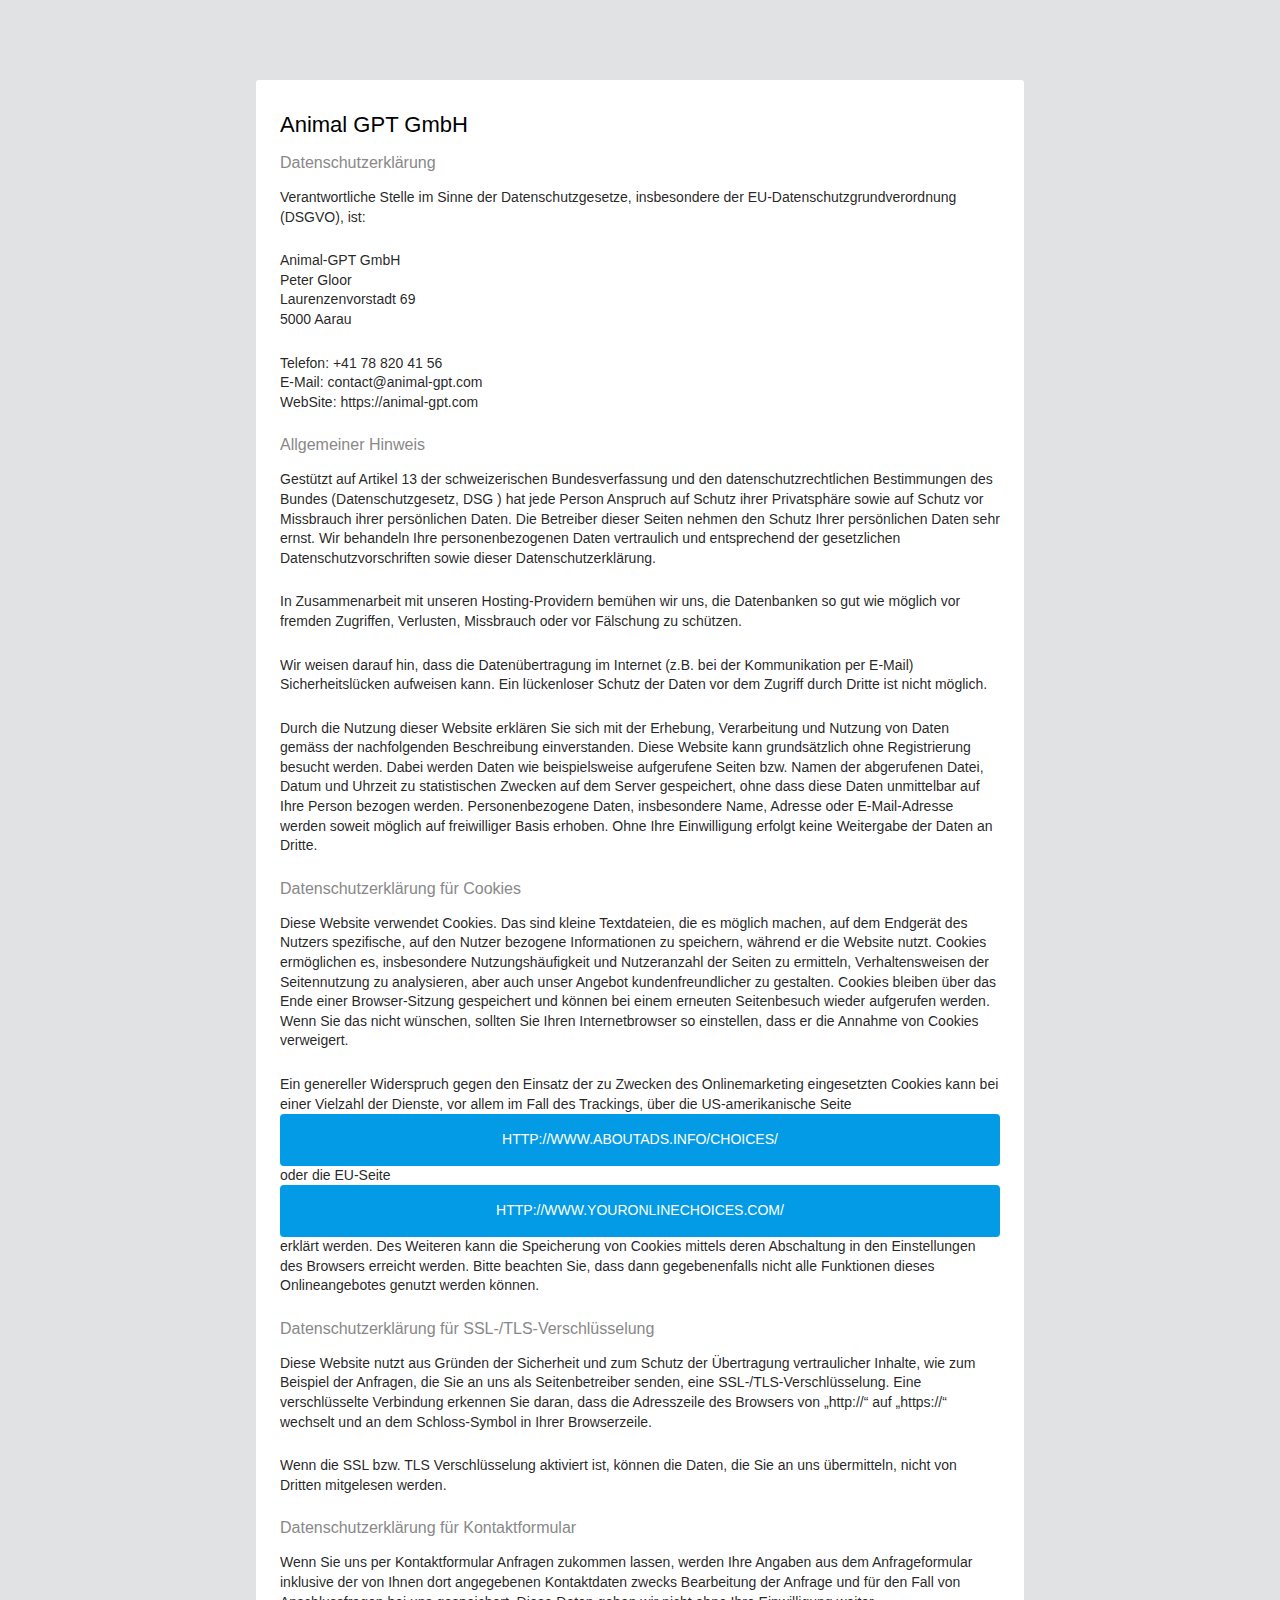
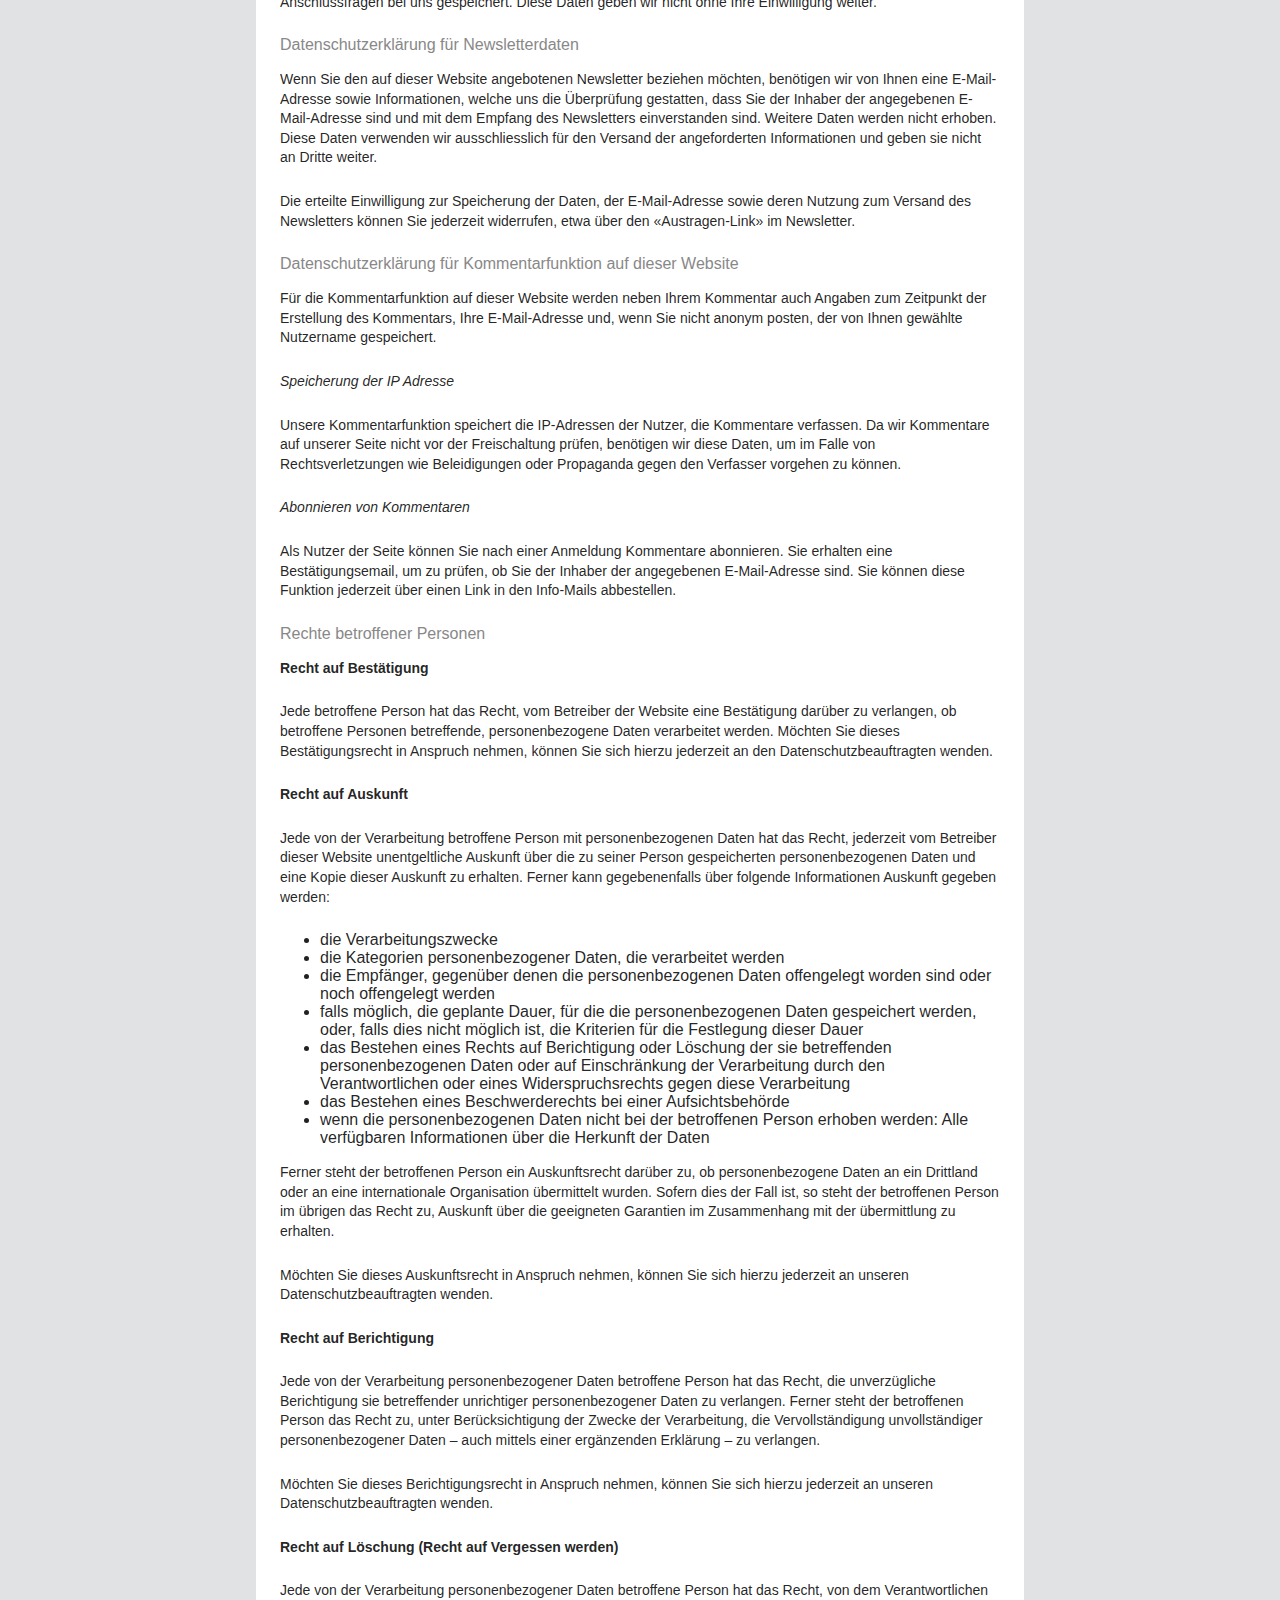
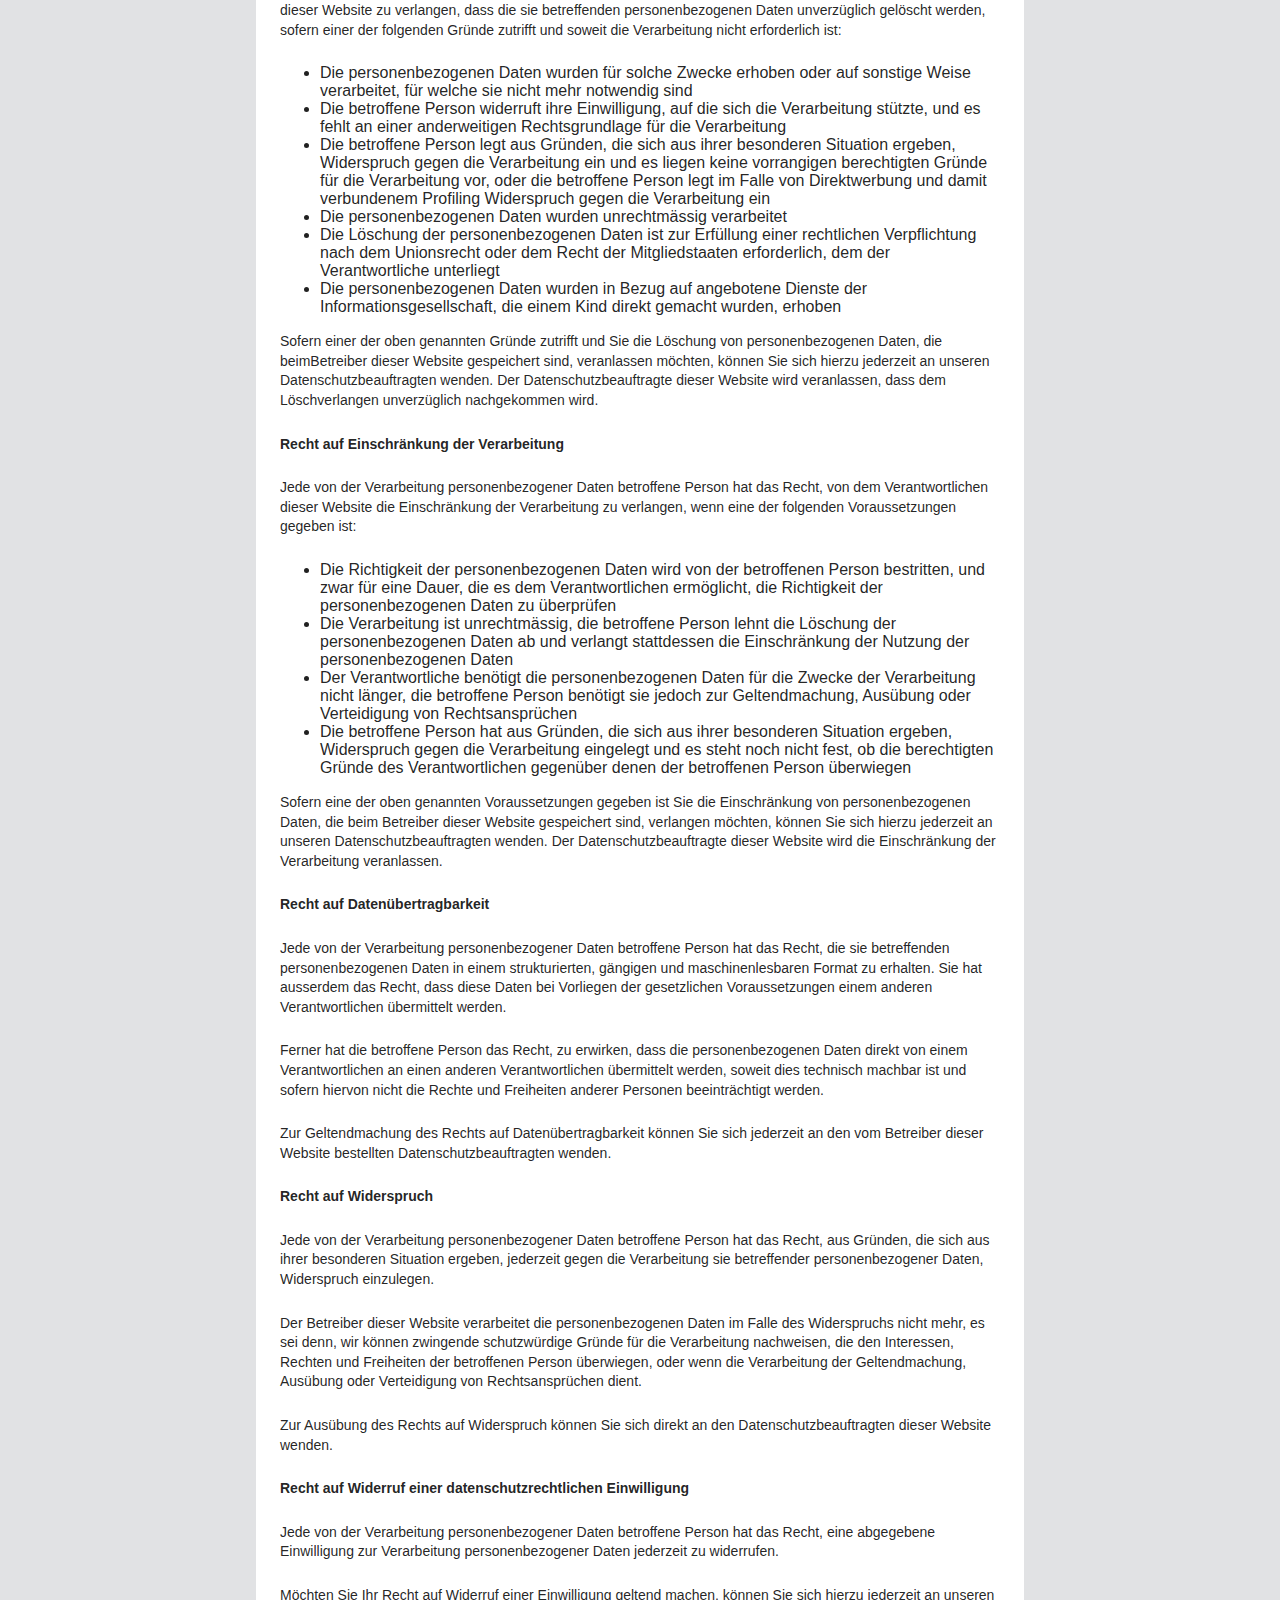
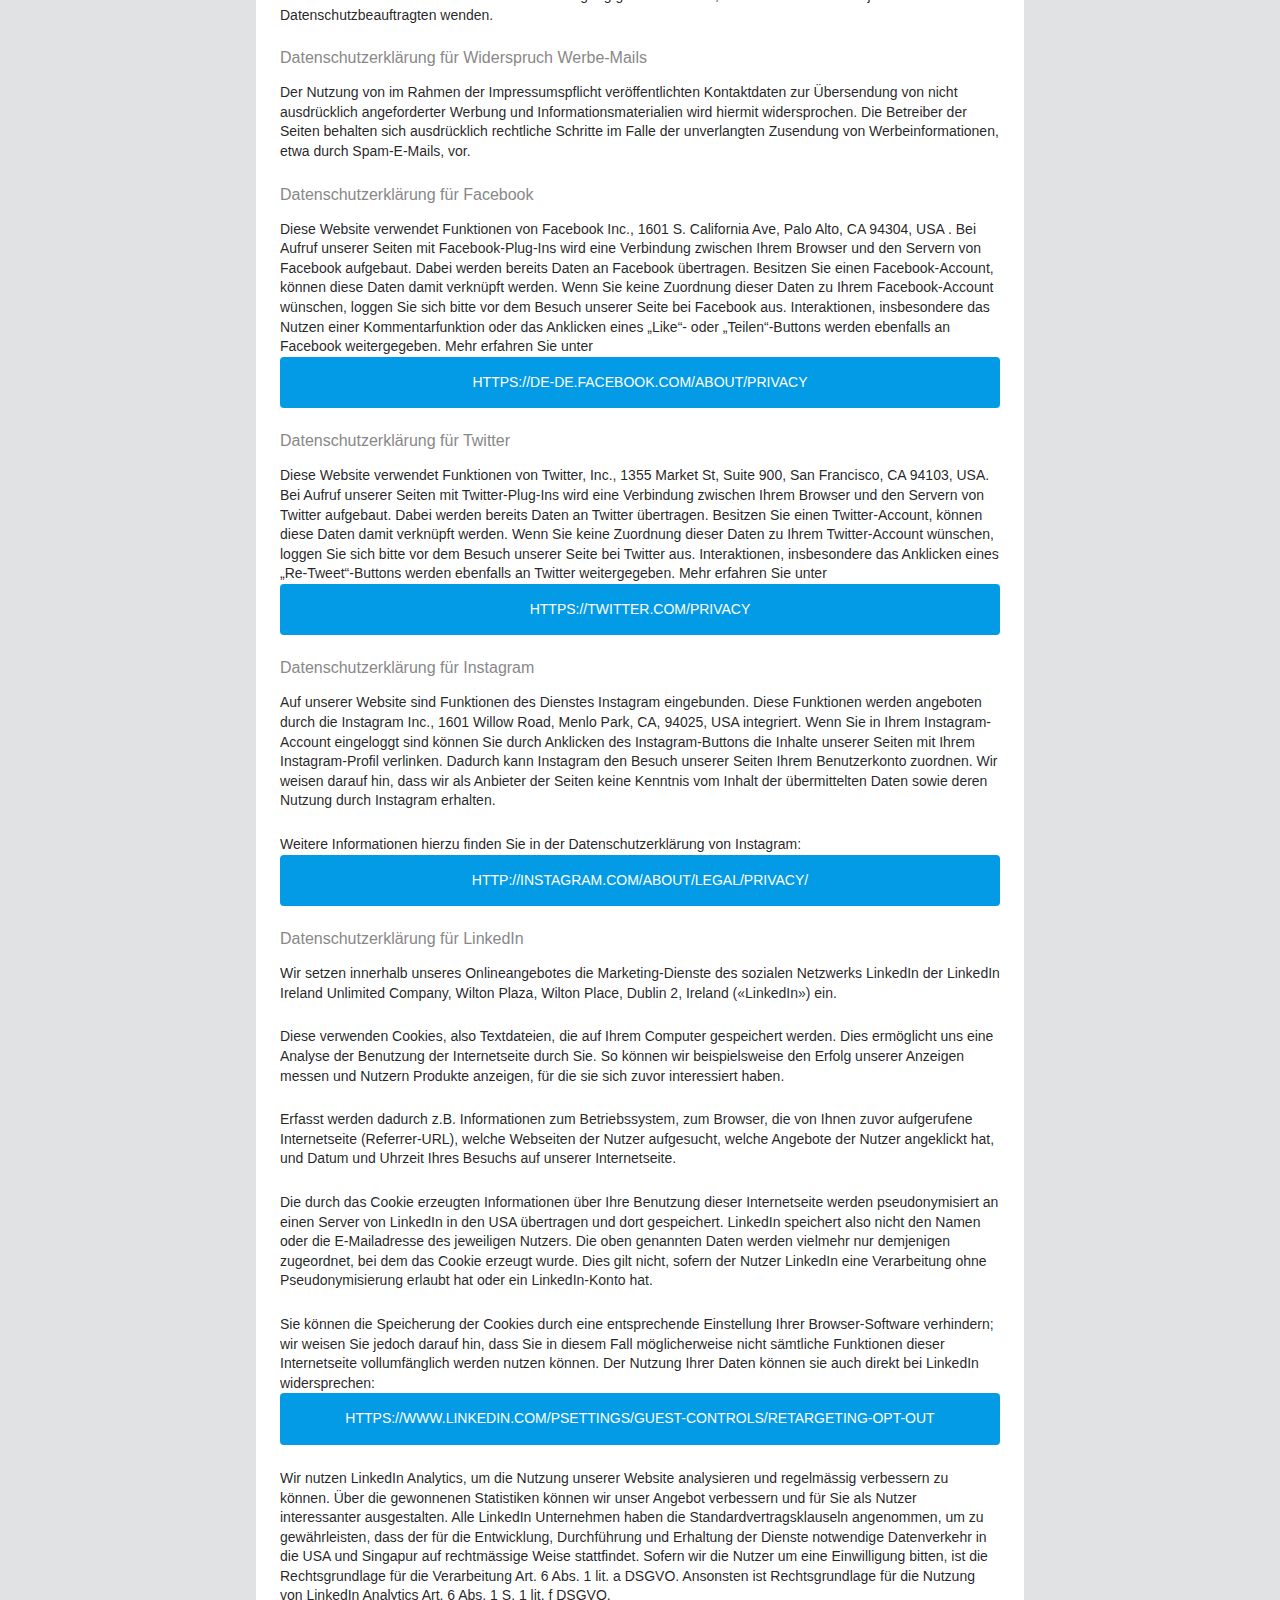
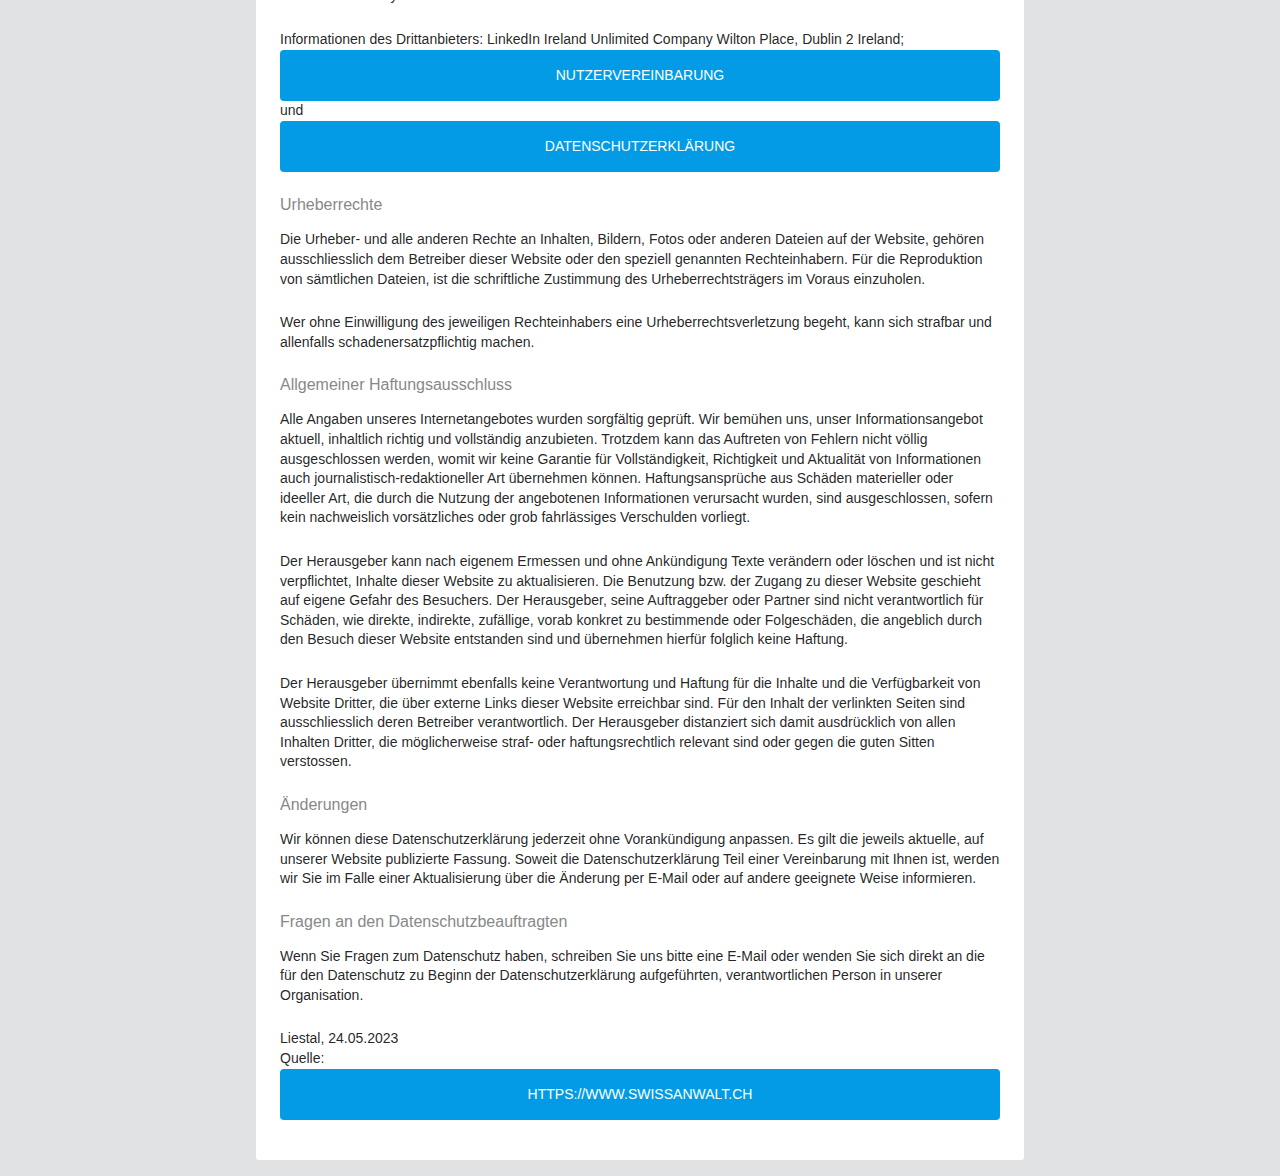
<file: privacypolicy.html>
<!DOCTYPE html>
<html>

<head>
    <meta charset="utf-8">
    <meta name="viewport" content="width=device-width, initial-scale=1">

    <title>Compel Informatics - AGB</title>

    <!-- Fav Icon -->
    <link rel="icon" href="assets/images/favicon_v4.png" type="image/x-icon">

    <!-- Google Fonts -->
    <link href="https://fonts.googleapis.com/css?family=Josefin+Sans:300,300i,400,400i,600,600i,700,700i&display=swap"
        rel="stylesheet">
    <link
        href="https://fonts.googleapis.com/css?family=Muli:300,300i,400,400i,500,500i,600,600i,700,700i,800,800i,900,900i&display=swap"
        rel="stylesheet">

    <style media="screen">
        body {
            background: #e1e2e4;
            color: rgba(0, 0, 0, 0.87);
            font-family: Roboto, Helvetica, Arial, sans-serif;
            margin: 0;
            padding: 0;
        }

        #message {
            background: white;
            max-width: 720px;
            margin: 80px auto 16px;
            padding: 32px 24px 16px;
            border-radius: 3px;
        }

        #message h3 {
            color: #888;
            font-weight: normal;
            font-size: 16px;
            margin: 16px 0 12px;
        }

        #message h2 {
            color: #888;
            font-weight: normal;
            font-size: 16px;
            margin: 0 0 8px;
        }

        #message h1 {
            font-size: 22px;
            font-weight: 300;
            color: rgb(0, 0, 0);
            margin: 0 0 16px;
        }

        #message p {
            line-height: 140%;
            margin: 16px 0 24px;
            font-size: 14px;
        }

        #message a {
            display: block;
            text-align: center;
            background: #039be5;
            text-transform: uppercase;
            text-decoration: none;
            color: white;
            padding: 16px;
            border-radius: 4px;
        }

        #load {
            color: rgba(0, 0, 0, 0.4);
            text-align: center;
            font-size: 13px;
        }

        @media (max-width: 600px) {

            body,
            #message {
                margin-top: 0;
                background: white;
                box-shadow: none;
            }

            body {
                border-top: 16px solid #ffa100;
            }
        }
    </style>
</head>

<body>
    <div id="message">
        <h1><b>Animal GPT GmbH</b></h1>
        <h2>Datenschutzerklärung</h2>
        <p>Verantwortliche Stelle im Sinne der Datenschutzgesetze, insbesondere der EU-Datenschutzgrundverordnung
            (DSGVO), ist:</p>
        <p>Animal-GPT GmbH<br />
            Peter Gloor<br />
            Laurenzenvorstadt 69<br />
            5000 Aarau</p>
        <p>Telefon: +41 78 820 41 56<br />
            E-Mail: contact@animal-gpt.com<br />
            WebSite: https://animal-gpt.com</p>
        <h2>Allgemeiner Hinweis</h2>
        <p>Gestützt auf Artikel 13 der schweizerischen Bundesverfassung und den datenschutzrechtlichen Bestimmungen des
            Bundes (Datenschutzgesetz, DSG
            <!--DSG-->) hat jede Person Anspruch auf Schutz ihrer Privatsphäre sowie auf Schutz vor Missbrauch ihrer
            persönlichen Daten. Die Betreiber dieser Seiten nehmen den Schutz Ihrer persönlichen Daten sehr ernst. Wir
            behandeln Ihre personenbezogenen Daten vertraulich und entsprechend der gesetzlichen Datenschutzvorschriften
            sowie dieser Datenschutzerklärung.
        </p>
        <p>In Zusammenarbeit mit unseren Hosting-Providern bemühen wir uns, die Datenbanken so gut wie möglich vor
            fremden Zugriffen, Verlusten, Missbrauch oder vor Fälschung zu schützen.</p>
        <p>Wir weisen darauf hin, dass die Datenübertragung im Internet (z.B. bei der Kommunikation per E-Mail)
            Sicherheitslücken aufweisen kann. Ein lückenloser Schutz der Daten vor dem Zugriff durch Dritte ist nicht
            möglich.</p>
        <p>Durch die Nutzung dieser Website erklären Sie sich mit der Erhebung, Verarbeitung und Nutzung von Daten
            gemäss der nachfolgenden Beschreibung einverstanden. Diese Website kann grundsätzlich ohne Registrierung
            besucht werden. Dabei werden Daten wie beispielsweise aufgerufene Seiten bzw. Namen der abgerufenen Datei,
            Datum und Uhrzeit zu statistischen Zwecken auf dem Server gespeichert, ohne dass diese Daten unmittelbar auf
            Ihre Person bezogen werden. Personenbezogene Daten, insbesondere Name, Adresse oder E-Mail-Adresse werden
            soweit möglich auf freiwilliger Basis erhoben. Ohne Ihre Einwilligung erfolgt keine Weitergabe der Daten an
            Dritte.</p>
        <h2>Datenschutzerklärung für Cookies</h2>
        <p>Diese Website verwendet Cookies. Das sind kleine Textdateien, die es möglich machen, auf dem Endgerät des
            Nutzers spezifische, auf den Nutzer bezogene Informationen zu speichern, während er die Website nutzt.
            Cookies ermöglichen es, insbesondere Nutzungshäufigkeit und Nutzeranzahl der Seiten zu ermitteln,
            Verhaltensweisen der Seitennutzung zu analysieren, aber auch unser Angebot kundenfreundlicher zu gestalten.
            <!--Allg.Cookies-->Cookies bleiben über das Ende einer Browser-Sitzung gespeichert und können bei einem
            erneuten Seitenbesuch wieder aufgerufen werden. Wenn Sie das nicht wünschen, sollten Sie Ihren
            Internetbrowser so einstellen, dass er die Annahme von Cookies verweigert.
        </p>
        <p>Ein genereller Widerspruch gegen den Einsatz der zu Zwecken des Onlinemarketing eingesetzten Cookies kann bei
            einer Vielzahl der Dienste, vor allem im Fall des Trackings, über die US-amerikanische Seite <a
                href="http://www.aboutads.info/choices/" target="_blank"
                rel="noopener">http://www.aboutads.info/choices/</a> oder die EU-Seite <a
                href="http://www.youronlinechoices.com/" target="_blank"
                rel="noopener">http://www.youronlinechoices.com/</a> erklärt werden. Des Weiteren kann die Speicherung
            von Cookies mittels deren Abschaltung in den Einstellungen des Browsers erreicht werden. Bitte beachten Sie,
            dass dann gegebenenfalls nicht alle Funktionen dieses Onlineangebotes genutzt werden können.</p>
        <h2>Datenschutzerklärung für SSL-/TLS-Verschlüsselung</h2>
        <p>Diese Website nutzt aus Gründen der Sicherheit und zum Schutz der Übertragung vertraulicher Inhalte, wie zum
            Beispiel der Anfragen, die Sie an uns als Seitenbetreiber senden, eine SSL-/TLS-Verschlüsselung. Eine
            verschlüsselte Verbindung erkennen Sie daran, dass die Adresszeile des Browsers von &#8222;http://&#8220;
            auf &#8222;https://&#8220; wechselt und an dem Schloss-Symbol in Ihrer Browserzeile.</p>
        <p>Wenn die SSL bzw. TLS Verschlüsselung aktiviert ist, können die Daten, die Sie an uns übermitteln, nicht von
            Dritten mitgelesen werden.</p>
        <h2>Datenschutzerklärung für Kontaktformular</h2>
        <p>Wenn Sie uns per Kontaktformular Anfragen zukommen lassen, werden Ihre Angaben aus dem Anfrageformular
            inklusive der von Ihnen dort angegebenen Kontaktdaten zwecks Bearbeitung der Anfrage und für den Fall von
            Anschlussfragen bei uns gespeichert. Diese Daten geben wir nicht ohne Ihre Einwilligung weiter.</p>
        <h2>Datenschutzerklärung für Newsletterdaten</h2>
        <p>Wenn Sie den auf dieser Website angebotenen Newsletter beziehen möchten, benötigen wir von Ihnen eine
            E-Mail-Adresse sowie Informationen, welche uns die Überprüfung gestatten, dass Sie der Inhaber der
            angegebenen E-Mail-Adresse sind und mit dem Empfang des Newsletters einverstanden sind. Weitere Daten werden
            nicht erhoben. Diese Daten verwenden wir ausschliesslich für den Versand der angeforderten Informationen und
            geben sie nicht an Dritte weiter.</p>
        <p>Die erteilte Einwilligung zur Speicherung der Daten, der E-Mail-Adresse sowie deren Nutzung zum Versand des
            Newsletters können Sie jederzeit widerrufen, etwa über den «Austragen-Link» im Newsletter.</p>
        <h2>Datenschutzerklärung für Kommentarfunktion auf dieser Website</h2>
        <p>Für die Kommentarfunktion auf dieser Website werden neben Ihrem Kommentar auch Angaben zum Zeitpunkt der
            Erstellung des Kommentars, Ihre E-Mail-Adresse und, wenn Sie nicht anonym posten, der von Ihnen gewählte
            Nutzername gespeichert.</p>
        <p><i>Speicherung der IP Adresse</i></p>
        <p>Unsere Kommentarfunktion speichert die IP-Adressen der Nutzer, die Kommentare verfassen. Da wir Kommentare
            auf unserer Seite nicht vor der Freischaltung prüfen, benötigen wir diese Daten, um im Falle von
            Rechtsverletzungen wie Beleidigungen oder Propaganda gegen den Verfasser vorgehen zu können.</p>
        <p><i>Abonnieren von Kommentaren</i></p>
        <p>Als Nutzer der Seite können Sie nach einer Anmeldung Kommentare abonnieren. Sie erhalten eine
            Bestätigungsemail, um zu prüfen, ob Sie der Inhaber der angegebenen E-Mail-Adresse sind. Sie können diese
            Funktion jederzeit über einen Link in den Info-Mails abbestellen.</p>
        <h2>Rechte betroffener Personen</h2>
        <p><strong>Recht auf Bestätigung</strong></p>
        <p>Jede betroffene Person hat das Recht, vom Betreiber der Website eine Bestätigung darüber zu verlangen, ob
            betroffene Personen betreffende, personenbezogene Daten verarbeitet werden. Möchten Sie dieses
            Bestätigungsrecht in Anspruch nehmen, können Sie sich hierzu jederzeit an den Datenschutzbeauftragten
            wenden.</p>
        <p><strong>Recht auf Auskunft</strong></p>
        <p>Jede von der Verarbeitung betroffene Person mit personenbezogenen Daten hat das Recht, jederzeit vom
            Betreiber dieser Website unentgeltliche Auskunft über die zu seiner Person gespeicherten personenbezogenen
            Daten und eine Kopie dieser Auskunft zu erhalten. Ferner kann gegebenenfalls über folgende Informationen
            Auskunft gegeben werden:</p>
        <ul>
            <li>die Verarbeitungszwecke</li>
            <li>die Kategorien personenbezogener Daten, die verarbeitet werden</li>
            <li>die Empfänger, gegenüber denen die personenbezogenen Daten offengelegt worden sind oder noch offengelegt
                werden</li>
            <li>falls möglich, die geplante Dauer, für die die personenbezogenen Daten gespeichert werden, oder, falls
                dies nicht möglich ist, die Kriterien für die Festlegung dieser Dauer</li>
            <li>das Bestehen eines Rechts auf Berichtigung oder Löschung der sie betreffenden personenbezogenen Daten
                oder auf Einschränkung der Verarbeitung durch den Verantwortlichen oder eines Widerspruchsrechts gegen
                diese Verarbeitung</li>
            <li>das Bestehen eines Beschwerderechts bei einer Aufsichtsbehörde</li>
            <li>wenn die personenbezogenen Daten nicht bei der betroffenen Person erhoben werden: Alle verfügbaren
                Informationen über die Herkunft der Daten</li>
        </ul>
        <p>Ferner steht der betroffenen Person ein Auskunftsrecht darüber zu, ob personenbezogene Daten an ein Drittland
            oder an eine internationale Organisation übermittelt wurden. Sofern dies der Fall ist, so steht der
            betroffenen Person im übrigen das Recht zu, Auskunft über die geeigneten Garantien im Zusammenhang mit der
            übermittlung zu erhalten.</p>
        <p>Möchten Sie dieses Auskunftsrecht in Anspruch nehmen, können Sie sich hierzu jederzeit an unseren
            Datenschutzbeauftragten wenden.</p>
        <p><strong>Recht auf Berichtigung</strong></p>
        <p>Jede von der Verarbeitung personenbezogener Daten betroffene Person hat das Recht, die unverzügliche
            Berichtigung sie betreffender unrichtiger personenbezogener Daten zu verlangen. Ferner steht der betroffenen
            Person das Recht zu, unter Berücksichtigung der Zwecke der Verarbeitung, die Vervollständigung
            unvollständiger personenbezogener Daten &#8211; auch mittels einer ergänzenden Erklärung &#8211; zu
            verlangen.</p>
        <p>Möchten Sie dieses Berichtigungsrecht in Anspruch nehmen, können Sie sich hierzu jederzeit an unseren
            Datenschutzbeauftragten wenden.</p>
        <p><strong>Recht auf Löschung (Recht auf Vergessen werden)</strong></p>
        <p>Jede von der Verarbeitung personenbezogener Daten betroffene Person hat das Recht, von dem Verantwortlichen
            dieser Website zu verlangen, dass die sie betreffenden personenbezogenen Daten unverzüglich gelöscht werden,
            sofern einer der folgenden Gründe zutrifft und soweit die Verarbeitung nicht erforderlich ist:</p>
        <ul>
            <li>Die personenbezogenen Daten wurden für solche Zwecke erhoben oder auf sonstige Weise verarbeitet, für
                welche sie nicht mehr notwendig sind</li>
            <li>Die betroffene Person widerruft ihre Einwilligung, auf die sich die Verarbeitung stützte, und es fehlt
                an einer anderweitigen Rechtsgrundlage für die Verarbeitung</li>
            <li>Die betroffene Person legt aus Gründen, die sich aus ihrer besonderen Situation ergeben, Widerspruch
                gegen die Verarbeitung ein und es liegen keine vorrangigen berechtigten Gründe für die Verarbeitung vor,
                oder die betroffene Person legt im Falle von Direktwerbung und damit verbundenem Profiling Widerspruch
                gegen die Verarbeitung ein</li>
            <li>Die personenbezogenen Daten wurden unrechtmässig verarbeitet</li>
            <li>Die Löschung der personenbezogenen Daten ist zur Erfüllung einer rechtlichen Verpflichtung nach dem
                Unionsrecht oder dem Recht der Mitgliedstaaten erforderlich, dem der Verantwortliche unterliegt</li>
            <li>Die personenbezogenen Daten wurden in Bezug auf angebotene Dienste der Informationsgesellschaft, die
                einem Kind direkt gemacht wurden, erhoben</li>
        </ul>
        <p>Sofern einer der oben genannten Gründe zutrifft und Sie die Löschung von personenbezogenen Daten, die
            beimBetreiber dieser Website gespeichert sind, veranlassen möchten, können Sie sich hierzu jederzeit an
            unseren Datenschutzbeauftragten wenden. Der Datenschutzbeauftragte dieser Website wird veranlassen, dass dem
            Löschverlangen unverzüglich nachgekommen wird.</p>
        <p><strong>Recht auf Einschränkung der Verarbeitung</strong></p>
        <p>Jede von der Verarbeitung personenbezogener Daten betroffene Person hat das Recht, von dem Verantwortlichen
            dieser Website die Einschränkung der Verarbeitung zu verlangen, wenn eine der folgenden Voraussetzungen
            gegeben ist:</p>
        <ul>
            <li>Die Richtigkeit der personenbezogenen Daten wird von der betroffenen Person bestritten, und zwar für
                eine Dauer, die es dem Verantwortlichen ermöglicht, die Richtigkeit der personenbezogenen Daten zu
                überprüfen</li>
            <li>Die Verarbeitung ist unrechtmässig, die betroffene Person lehnt die Löschung der personenbezogenen Daten
                ab und verlangt stattdessen die Einschränkung der Nutzung der personenbezogenen Daten</li>
            <li>Der Verantwortliche benötigt die personenbezogenen Daten für die Zwecke der Verarbeitung nicht länger,
                die betroffene Person benötigt sie jedoch zur Geltendmachung, Ausübung oder Verteidigung von
                Rechtsansprüchen</li>
            <li>Die betroffene Person hat aus Gründen, die sich aus ihrer besonderen Situation ergeben, Widerspruch
                gegen die Verarbeitung eingelegt und es steht noch nicht fest, ob die berechtigten Gründe des
                Verantwortlichen gegenüber denen der betroffenen Person überwiegen</li>
        </ul>
        <p>Sofern eine der oben genannten Voraussetzungen gegeben ist Sie die Einschränkung von personenbezogenen Daten,
            die beim Betreiber dieser Website gespeichert sind, verlangen möchten, können Sie sich hierzu jederzeit an
            unseren Datenschutzbeauftragten wenden. Der Datenschutzbeauftragte dieser Website wird die Einschränkung der
            Verarbeitung veranlassen.</p>
        <p><strong>Recht auf Datenübertragbarkeit</strong></p>
        <p>Jede von der Verarbeitung personenbezogener Daten betroffene Person hat das Recht, die sie betreffenden
            personenbezogenen Daten in einem strukturierten, gängigen und maschinenlesbaren Format zu erhalten. Sie hat
            ausserdem das Recht, dass diese Daten bei Vorliegen der gesetzlichen Voraussetzungen einem anderen
            Verantwortlichen übermittelt werden.</p>
        <p>Ferner hat die betroffene Person das Recht, zu erwirken, dass die personenbezogenen Daten direkt von einem
            Verantwortlichen an einen anderen Verantwortlichen übermittelt werden, soweit dies technisch machbar ist und
            sofern hiervon nicht die Rechte und Freiheiten anderer Personen beeinträchtigt werden.</p>
        <p>Zur Geltendmachung des Rechts auf Datenübertragbarkeit können Sie sich jederzeit an den vom Betreiber dieser
            Website bestellten Datenschutzbeauftragten wenden.</p>
        <p><strong>Recht auf Widerspruch</strong></p>
        <p>Jede von der Verarbeitung personenbezogener Daten betroffene Person hat das Recht, aus Gründen, die sich aus
            ihrer besonderen Situation ergeben, jederzeit gegen die Verarbeitung sie betreffender personenbezogener
            Daten, Widerspruch einzulegen.</p>
        <p>Der Betreiber dieser Website verarbeitet die personenbezogenen Daten im Falle des Widerspruchs nicht mehr, es
            sei denn, wir können zwingende schutzwürdige Gründe für die Verarbeitung nachweisen, die den Interessen,
            Rechten und Freiheiten der betroffenen Person überwiegen, oder wenn die Verarbeitung der Geltendmachung,
            Ausübung oder Verteidigung von Rechtsansprüchen dient.</p>
        <p>Zur Ausübung des Rechts auf Widerspruch können Sie sich direkt an den Datenschutzbeauftragten dieser Website
            wenden.</p>
        <p><strong>Recht auf Widerruf einer datenschutzrechtlichen Einwilligung</strong></p>
        <p>Jede von der Verarbeitung personenbezogener Daten betroffene Person hat das Recht, eine abgegebene
            Einwilligung zur Verarbeitung personenbezogener Daten jederzeit zu widerrufen.</p>
        <p>Möchten Sie Ihr Recht auf Widerruf einer Einwilligung geltend machen, können Sie sich hierzu jederzeit an
            unseren Datenschutzbeauftragten wenden.</p>
        <h2>Datenschutzerklärung für Widerspruch Werbe-Mails</h2>
        <p>Der Nutzung von im Rahmen der Impressumspflicht veröffentlichten Kontaktdaten zur Übersendung von nicht
            ausdrücklich angeforderter Werbung und Informationsmaterialien wird hiermit widersprochen. Die Betreiber der
            Seiten behalten sich ausdrücklich rechtliche Schritte im Falle der unverlangten Zusendung von
            Werbeinformationen, etwa durch Spam-E-Mails, vor.</p>
        <h2>Datenschutzerklärung für Facebook</h2>
        <p>Diese Website verwendet Funktionen von Facebook Inc., 1601 S. California Ave, Palo Alto, CA 94304, USA . Bei
            Aufruf unserer Seiten mit Facebook-Plug-Ins wird eine Verbindung zwischen Ihrem Browser und den Servern von
            Facebook aufgebaut. Dabei werden bereits Daten an Facebook übertragen. Besitzen Sie einen Facebook-Account,
            können diese Daten damit verknüpft werden. Wenn Sie keine Zuordnung dieser Daten zu Ihrem Facebook-Account
            wünschen, loggen Sie sich bitte vor dem Besuch unserer Seite bei Facebook aus. Interaktionen, insbesondere
            das Nutzen einer Kommentarfunktion oder das Anklicken eines „Like“- oder „Teilen“-Buttons werden ebenfalls
            an Facebook weitergegeben. Mehr erfahren Sie unter <a href="https://de-de.facebook.com/about/privacy"
                target="_blank" rel="noopener">https://de-de.facebook.com/about/privacy</a></p>
        <h2>Datenschutzerklärung für Twitter</h2>
        <p>Diese Website verwendet Funktionen von Twitter, Inc., 1355 Market St, Suite 900, San Francisco, CA 94103,
            USA. Bei Aufruf unserer Seiten mit Twitter-Plug-Ins wird eine Verbindung zwischen Ihrem Browser und den
            Servern von Twitter aufgebaut. Dabei werden bereits Daten an Twitter übertragen. Besitzen Sie einen
            Twitter-Account, können diese Daten damit verknüpft werden. Wenn Sie keine Zuordnung dieser Daten zu Ihrem
            Twitter-Account wünschen, loggen Sie sich bitte vor dem Besuch unserer Seite bei Twitter aus. Interaktionen,
            insbesondere das Anklicken eines „Re-Tweet“-Buttons werden ebenfalls an Twitter weitergegeben. Mehr erfahren
            Sie unter <a href="https://twitter.com/privacy" target="_blank"
                rel="noopener">https://twitter.com/privacy</a></p>
        <h2>Datenschutzerklärung für Instagram</h2>
        <p>Auf unserer Website sind Funktionen des Dienstes Instagram eingebunden. Diese Funktionen werden angeboten
            durch die Instagram Inc., 1601 Willow Road, Menlo Park, CA, 94025, USA integriert. Wenn Sie in Ihrem
            Instagram-Account eingeloggt sind können Sie durch Anklicken des Instagram-Buttons die Inhalte unserer
            Seiten mit Ihrem Instagram-Profil verlinken. Dadurch kann Instagram den Besuch unserer Seiten Ihrem
            Benutzerkonto zuordnen. Wir weisen darauf hin, dass wir als Anbieter der Seiten keine Kenntnis vom Inhalt
            der übermittelten Daten sowie deren Nutzung durch Instagram erhalten.</p>
        <p>Weitere Informationen hierzu finden Sie in der Datenschutzerklärung von Instagram: <a
                href="https://instagram.com/about/legal/privacy/" target="_blank"
                rel="noopener">http://instagram.com/about/legal/privacy/</a></p>
        <h2>Datenschutzerklärung für LinkedIn</h2>
        <p>Wir setzen innerhalb unseres Onlineangebotes die Marketing-Dienste des sozialen Netzwerks LinkedIn der
            LinkedIn Ireland Unlimited Company, Wilton Plaza, Wilton Place, Dublin 2, Ireland («LinkedIn») ein.</p>
        <p>Diese verwenden Cookies, also Textdateien, die auf Ihrem Computer gespeichert werden. Dies ermöglicht uns
            eine Analyse der Benutzung der Internetseite durch Sie. So können wir beispielsweise den Erfolg unserer
            Anzeigen messen und Nutzern Produkte anzeigen, für die sie sich zuvor interessiert haben.</p>
        <p>Erfasst werden dadurch z.B. Informationen zum Betriebssystem, zum Browser, die von Ihnen zuvor aufgerufene
            Internetseite (Referrer-URL), welche Webseiten der Nutzer aufgesucht, welche Angebote der Nutzer angeklickt
            hat, und Datum und Uhrzeit Ihres Besuchs auf unserer Internetseite.</p>
        <p>Die durch das Cookie erzeugten Informationen über Ihre Benutzung dieser Internetseite werden pseudonymisiert
            an einen Server von LinkedIn in den USA übertragen und dort gespeichert. LinkedIn speichert also nicht den
            Namen oder die E-Mailadresse des jeweiligen Nutzers. Die oben genannten Daten werden vielmehr nur demjenigen
            zugeordnet, bei dem das Cookie erzeugt wurde. Dies gilt nicht, sofern der Nutzer LinkedIn eine Verarbeitung
            ohne Pseudonymisierung erlaubt hat oder ein LinkedIn-Konto hat.</p>
        <p>Sie können die Speicherung der Cookies durch eine entsprechende Einstellung Ihrer Browser-Software
            verhindern; wir weisen Sie jedoch darauf hin, dass Sie in diesem Fall möglicherweise nicht sämtliche
            Funktionen dieser Internetseite vollumfänglich werden nutzen können. Der Nutzung Ihrer Daten können sie auch
            direkt bei LinkedIn widersprechen: <a
                href="https://www.linkedin.com/psettings/guest-controls/retargeting-opt-out" target="_blank"
                rel="noopener">https://www.linkedin.com/psettings/guest-controls/retargeting-opt-out</a></p>
        <p>Wir nutzen LinkedIn Analytics, um die Nutzung unserer Website analysieren und regelmässig verbessern zu
            können. Über die gewonnenen Statistiken können wir unser Angebot verbessern und für Sie als Nutzer
            interessanter ausgestalten. Alle LinkedIn Unternehmen haben die Standardvertragsklauseln angenommen, um zu
            gewährleisten, dass der für die Entwicklung, Durchführung und Erhaltung der Dienste notwendige Datenverkehr
            in die USA und Singapur auf rechtmässige Weise stattfindet. Sofern wir die Nutzer um eine Einwilligung
            bitten, ist die Rechtsgrundlage für die Verarbeitung Art. 6 Abs. 1 lit. a DSGVO. Ansonsten ist
            Rechtsgrundlage für die Nutzung von LinkedIn Analytics Art. 6 Abs. 1 S. 1 lit. f DSGVO.</p>
        <p>Informationen des Drittanbieters: LinkedIn Ireland Unlimited Company Wilton Place, Dublin 2 Ireland; <a
                href="https://www.linkedin.com/legal/user-agreement?_l=de_DE" target="_blank"
                rel="noopener">Nutzervereinbarung</a> und <a
                href="https://www.linkedin.com/legal/privacy-policy?_l=de_DE" target="_blank"
                rel="noopener">Datenschutzerklärung</a></p>
        <h2>Urheberrechte</h2>
        <p>Die Urheber- und alle anderen Rechte an Inhalten, Bildern, Fotos oder anderen Dateien auf der Website,
            gehören ausschliesslich dem Betreiber dieser Website oder den speziell genannten Rechteinhabern. Für die
            Reproduktion von sämtlichen Dateien, ist die schriftliche Zustimmung des Urheberrechtsträgers im Voraus
            einzuholen.</p>
        <p>Wer ohne Einwilligung des jeweiligen Rechteinhabers eine Urheberrechtsverletzung begeht, kann sich strafbar
            und allenfalls schadenersatzpflichtig machen.</p>
        <h2>Allgemeiner Haftungsausschluss</h2>
        <p>Alle Angaben unseres Internetangebotes wurden sorgfältig geprüft. Wir bemühen uns, unser Informationsangebot
            aktuell, inhaltlich richtig und vollständig anzubieten. Trotzdem kann das Auftreten von Fehlern nicht völlig
            ausgeschlossen werden, womit wir keine Garantie für Vollständigkeit, Richtigkeit und Aktualität von
            Informationen auch journalistisch-redaktioneller Art übernehmen können. Haftungsansprüche aus Schäden
            materieller oder ideeller Art, die durch die Nutzung der angebotenen Informationen verursacht wurden, sind
            ausgeschlossen, sofern kein nachweislich vorsätzliches oder grob fahrlässiges Verschulden vorliegt.</p>
        <p>Der Herausgeber kann nach eigenem Ermessen und ohne Ankündigung Texte verändern oder löschen und ist nicht
            verpflichtet, Inhalte dieser Website zu aktualisieren. Die Benutzung bzw. der Zugang zu dieser Website
            geschieht auf eigene Gefahr des Besuchers. Der Herausgeber, seine Auftraggeber oder Partner sind nicht
            verantwortlich für Schäden, wie direkte, indirekte, zufällige, vorab konkret zu bestimmende oder
            Folgeschäden, die angeblich durch den Besuch dieser Website entstanden sind und übernehmen hierfür folglich
            keine Haftung.</p>
        <p>Der Herausgeber übernimmt ebenfalls keine Verantwortung und Haftung für die Inhalte und die Verfügbarkeit von
            Website Dritter, die über externe Links dieser Website erreichbar sind. Für den Inhalt der verlinkten Seiten
            sind ausschliesslich deren Betreiber verantwortlich. Der Herausgeber distanziert sich damit ausdrücklich von
            allen Inhalten Dritter, die möglicherweise straf- oder haftungsrechtlich relevant sind oder gegen die guten
            Sitten verstossen.</p>
        <h2>Änderungen</h2>
        <p>Wir können diese Datenschutzerklärung jederzeit ohne Vorankündigung anpassen. Es gilt die jeweils aktuelle,
            auf unserer Website publizierte Fassung. Soweit die Datenschutzerklärung Teil einer Vereinbarung mit Ihnen
            ist, werden wir Sie im Falle einer Aktualisierung über die Änderung per E-Mail oder auf andere geeignete
            Weise informieren.</p>
        <h2>Fragen an den Datenschutzbeauftragten</h2>
        <p>Wenn Sie Fragen zum Datenschutz haben, schreiben Sie uns bitte eine E-Mail oder wenden Sie sich direkt an die
            für den Datenschutz zu Beginn der Datenschutzerklärung aufgeführten, verantwortlichen Person in unserer
            Organisation.</p>
        <p>Liestal, 24.05.2023
            <!--ACHTUNG: Wenn Sie die Quelle ohne Erlaubnis von SwissAnwalt entfernen, dann begehen Sie eine Urheberrechtsverletzung welche in jedem Fall unter Kostenfolge geahndet wird.--><br />
            Quelle: <a href="https://www.swissanwalt.ch" target="_blank" rel="noopener">https://www.swissanwalt.ch</a>
        </p>
        <p>
            <!--Bitte beachten Sie die AGB von SwissAnwalt betreffend allfällig anfallenden Kosten bei Weglassen der Quelle!-->
        </p>





    </div>
</body>

</html>
</file>
